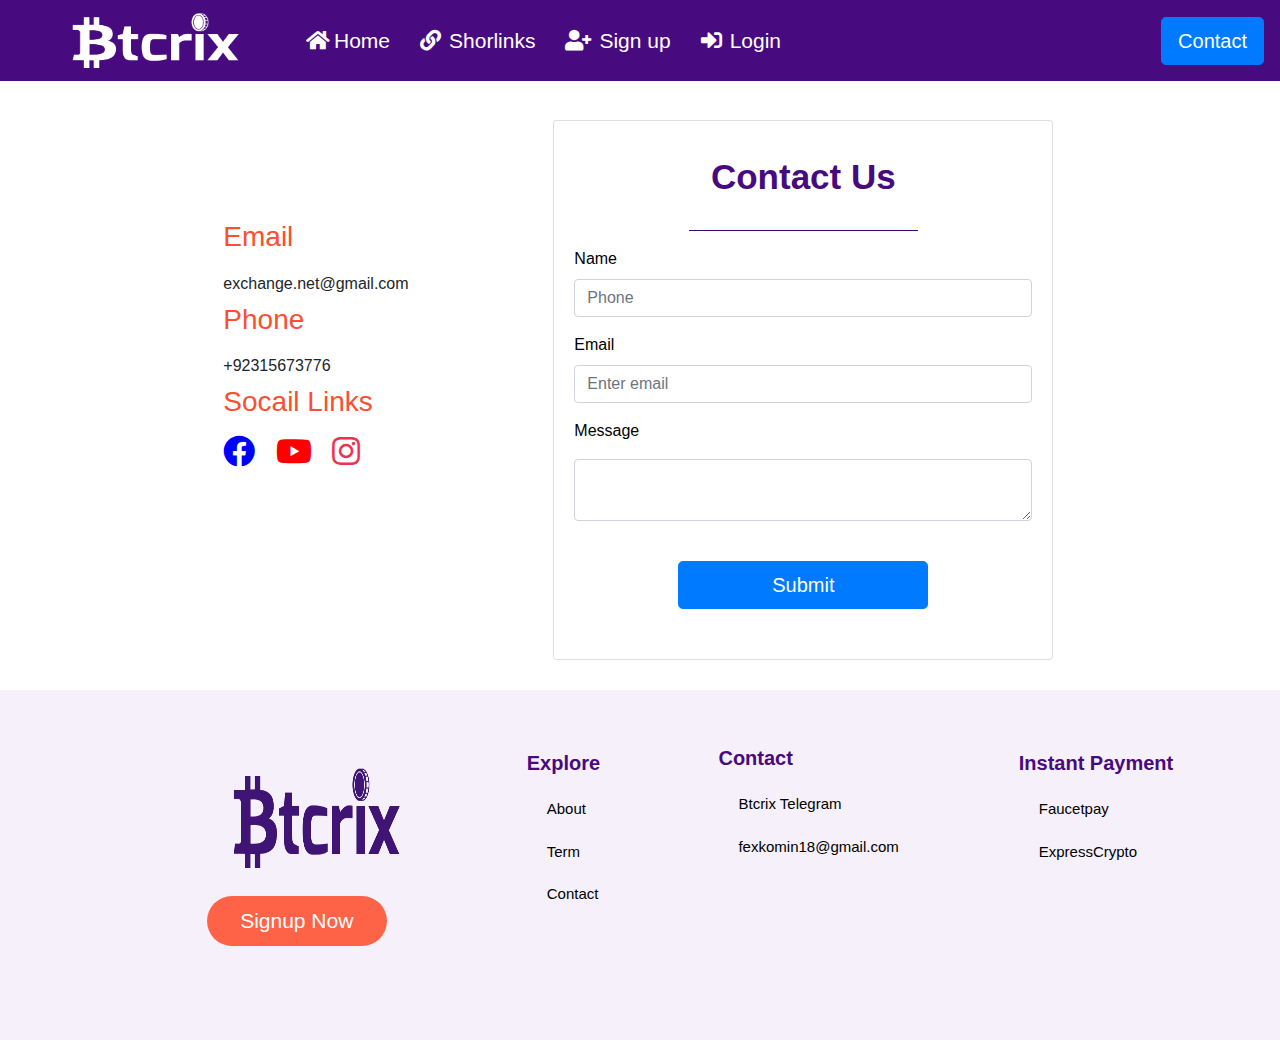
<file: contact.html>
<!DOCTYPE html>
<html lang="en">

<head>
    <meta charset="UTF-8">
    <meta http-equiv="X-UA-Compatible" content="IE=edge">
    <meta name="viewport" content="width=device-width, initial-scale=1.0">
    <title>Contact Us</title>
    <link rel="stylesheet" href="css/navbar.css">
    <link rel="stylesheet" href="css/contact.css">
    <link rel="stylesheet" href="css/footer.css">


    <!-----Font Awesome-->
    <link rel="stylesheet" href="https://cdnjs.cloudflare.com/ajax/libs/font-awesome/5.15.4/css/all.min.css"
        integrity="sha512-1ycn6IcaQQ40/MKBW2W4Rhis/DbILU74C1vSrLJxCq57o941Ym01SwNsOMqvEBFlcgUa6xLiPY/NS5R+E6ztJQ=="
        crossorigin="anonymous" referrerpolicy="no-referrer" />
    <!---Bootstrap-->
    <link rel="stylesheet" href="bootstrap/bootstrap.min.css">
</head>

<body>

    <div class="nav-container">
        <nav class="navbar navbar-expand-lg">
            <a class="navbar-brand" href="#">
                <img style="width: 180px; height: 55px;" src="images/logo.png" alt="logo">
            </a>
            <button class="navbar-toggler" type="button" data-toggle="collapse" data-target="#navbarSupportedContent"
                aria-controls="navbarSupportedContent" aria-expanded="" aria-label="Toggle navigation">
                <span class="navbar-toggler-icon color-white">
                    <img src="images/bars-solid.svg" alt="">
                </span>
            </button>

            <div class="collapse navbar-collapse" id="navbarSupportedContent">
                <ul class="navbar-nav mr-auto ml-4">
                    <li class="mynav-item active">
                        <a class="mynav-link" href="#">
                            <i class="fa fa-home fa-1x mr-1" style="color: #fff;" aria-hidden="true"></i>
                            Home <span class="sr-only">(current)</span></a>
                    </li>
                    <li class="mynav-item">
                        <a class="mynav-link" href="#">
                            <i class="fas fa-link fa-1x mr-2" style="color: #fff;" aria-hidden="true"></i>
                            Shorlinks</a>
                    </li>

                    <li class="mynav-item">
                        <a class="mynav-link" href="#">
                            <i class="fas fa-user-plus fa-1x mr-2" style="color: #fff;" aria-hidden="true"></i>
                            Sign up</a>
                    </li>
                    <li class="mynav-item">
                        <a class="mynav-link" href="#">
                            <i class="fas fa-sign-in-alt fa-1x mr-2" style="color: #fff;" aria-hidden="true"></i>
                            Login</a>
                    </li>

                </ul>
                <form class="form-inline my-2 my-lg-0">
                    <button class="contact-btn btn btn-lg btn-primary my-2 my-sm-0" type="submit">Contact</button>
                </form>
            </div>
        </nav>
    </div>

    <!------End of Navbar-->

    <div class="row mx-auto about-row">
        <div class="col-sm-3 col-6 left-section">
            <h3>Email</h3>
            <h6>exchange.net@gmail.com</h6>
            <h3>Phone</h3>
            <h6>+92315673776</h6>
            <h3>Socail Links</h3>
            <div class="social-links mt-3"></div>
            <span><i class="fab fa-facebook fa-2x" style="color: blue;"></i></span>
            <span><i class="fab fa-youtube fa-2x ml-3" style="color: red;"></i></span>
            <span><i class="fab fa-instagram fa-2x ml-3" style="color: rgb(238, 50, 81);"></i></span>


        </div>

        <div class="col-sm-5 col-11 right2">
            <div class="form-container card">
                <p class="main-heading">Contact Us</p>
                <center>
                    <hr>
                </center>
                <form>
                    <div class="form-group">
                        <label for="exampleInputPassword1">Name</label>
                        <input type="text" class="form-control" id="exampleInputPassword1" placeholder="Phone">
                    </div>
                    <div class="form-group">
                        <label for="exampleInputEmail1">Email</label>
                        <input type="email" class="form-control" id="exampleInputEmail1" aria-describedby="emailHelp"
                            placeholder="Enter email">
                    </div>
                    <p>Message</p>
                    <div class="form-group">
                        <textarea class="form-control"></textarea>
                    </div>

                    <br>
                    <div class="row mx-auto">
                        <button type="submit" class="btn mx-auto btn-primary btn-lg submitBtn">Submit</button>
                    </div>
                </form>
            </div>
        </div>
    </div>




    <!------Footer-->
    <div class="footer">
        <div class="footer-links-container">
            <div class="logo-dark-section common-class ul-container">
                <ul>
                    <li class="logo-li">
                        <img class="logo-dark" src="images/logo-dark.png" alt="">
                    </li>
                    <button class="register-btn mt-2">Signup Now</button>
                </ul>
            </div>
            <div class="first-section common-class ul-container">
                <ul>
                    <strong class="first-strong">Explore</strong>
                    <li>About</li>
                    <li>Term</li>
                    <li>Contact</li>
                </ul>
            </div>
            <div class="second-section common-class ul-container">
                <ul>
                    <strong class="second-strong">Contact</strong>
                    <li>Btcrix Telegram</li>
                    <li>fexkomin18@gmail.com</li>
                </ul>
            </div>

            <div class="third-section common-class ul-container">
                <ul>
                    <strong>Instant Payment</strong>
                    <li>Faucetpay</li>
                    <li>ExpressCrypto</li>

                </ul>
            </div>
        </div>
    </div>

    <!------End of footer-->



    <!------Bootstrap Cdn links------>
    <script src="bootstrap/jquery.min.js"></script>
    <script src="bootstrap/popper.min.js"></script>
    <script src="bootstrap/bootstrap.min.js"></script>

</body>

</html>
</file>
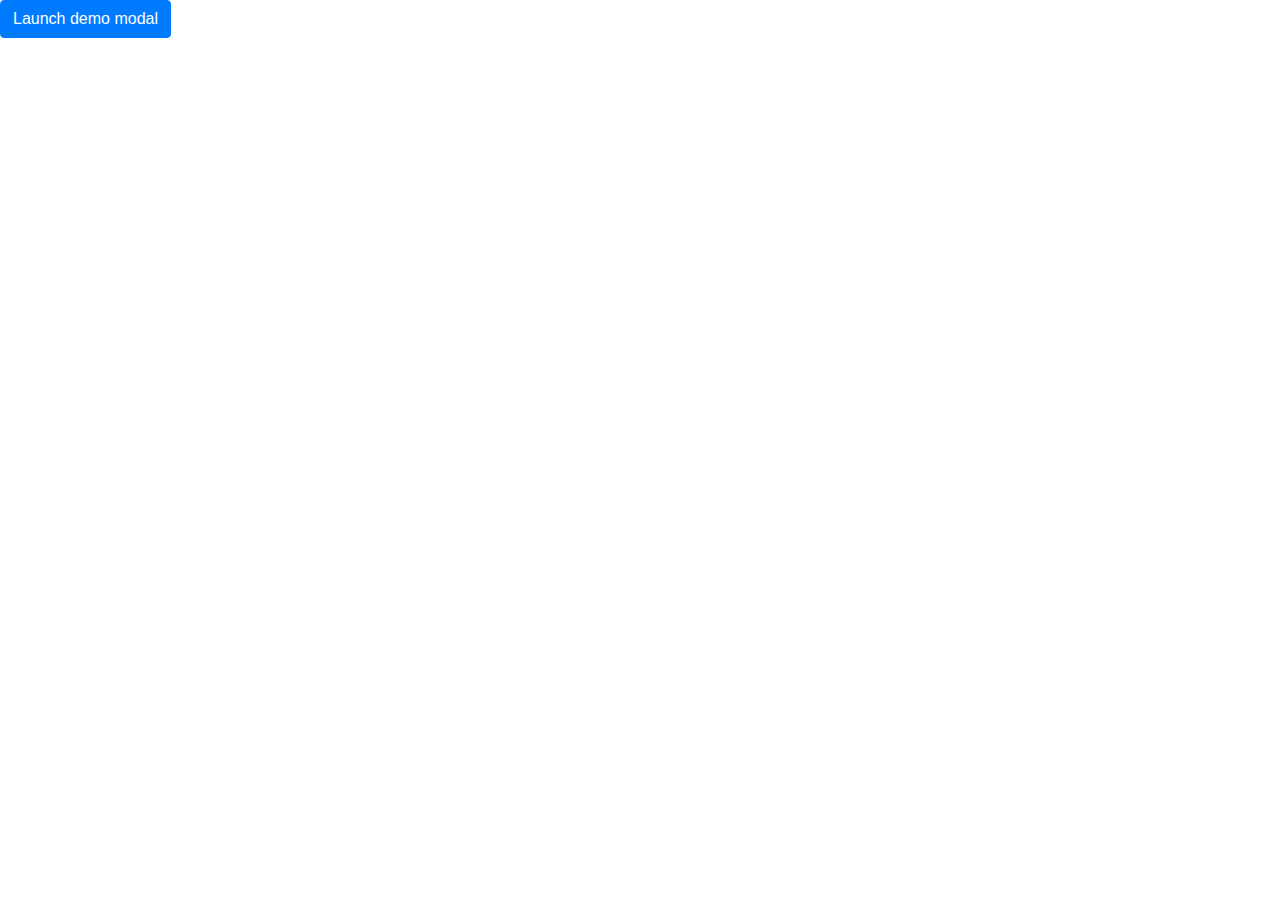
<file: modal.html>
<!DOCTYPE html>
<html lang="en">

<head>
    <meta charset="UTF-8">
    <meta http-equiv="X-UA-Compatible" content="IE=edge">
    <meta name="viewport" content="width=device-width, initial-scale=1.0">
    <title>Document</title>
    <link rel="stylesheet" href="bootstrap/bootstrap.min.css">
</head>

<body>

    <!-- Button trigger modal -->

    <button type="button" class="btn btn-primary" data-toggle="modal" data-target="#exampleModal">
        Launch demo modal
    </button>

    <!-- Modal -->
    <div class="modal fade" id="exampleModal" tabindex="-1" role="dialog" aria-labelledby="exampleModalLabel"
        aria-hidden="true">
        <div class="modal-dialog" role="document">
            <div class="modal-content">
                <div class="modal-header">
                    <h5 class="modal-title" id="exampleModalLabel" style="color:red">
                        Views Completed!.
                    </h5>
                    <button type="button" class="close" data-dismiss="modal" aria-label="Close">
                        <span aria-hidden="true">&times;</span>
                    </button>
                </div>
                <div class="modal-body">
                    The views of this campaign has been completed.
                </div>
                <div class="modal-footer">
                    <!-- <button type="button" class="btn btn-secondary" data-dismiss="modal">Ok</button> -->
                    <button type="button" class="btn btn-primary" onclick="refreshPage();">Close..</button>
                </div>
            </div>
        </div>
    </div>

    <script>
        function refreshPage() {
            location.reload();
        }
    </script>

    <!------Bootstrap Cdn links------>
    <script src="bootstrap/jquery.min.js"></script>
    <script src="bootstrap/popper.min.js"></script>
    <script src="bootstrap/bootstrap.min.js"></script>
</body>

</html>
</file>
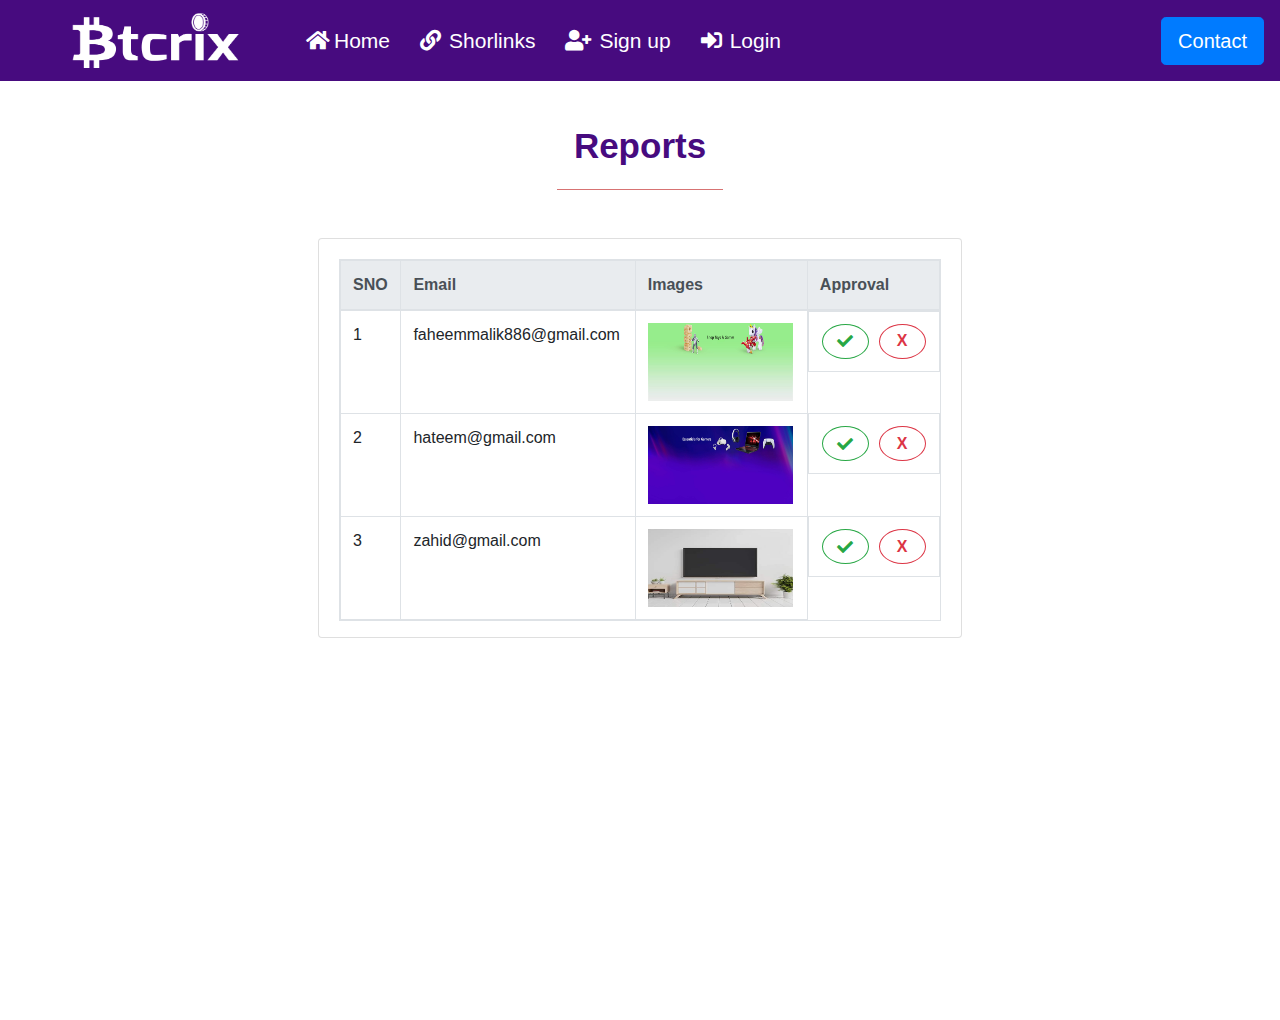
<file: reports.html>
<!DOCTYPE html>
<html lang="en">

<head>
    <meta charset="UTF-8">
    <meta http-equiv="X-UA-Compatible" content="IE=edge">
    <meta name="viewport" content="width=device-width, initial-scale=1.0">
    <title>Reports</title>
    <link rel="stylesheet" href="css/report.css">
    <link rel="stylesheet" href="css/navbar.css">

    <!-----Font Awesome-->
    <link rel="stylesheet" href="https://cdnjs.cloudflare.com/ajax/libs/font-awesome/5.15.4/css/all.min.css"
        integrity="sha512-1ycn6IcaQQ40/MKBW2W4Rhis/DbILU74C1vSrLJxCq57o941Ym01SwNsOMqvEBFlcgUa6xLiPY/NS5R+E6ztJQ=="
        crossorigin="anonymous" referrerpolicy="no-referrer" />
    <!---Bootstrap-->
    <link rel="stylesheet" href="bootstrap/bootstrap.min.css">
</head>

<body>

    <div class="image-show" id="fullImgBox">
        <img src="images/cr1.jpg" alt="" id="fullImg">
        <span onclick="closeImg()">X</span>
    </div>

    <div class="nav-container">
        <nav class="navbar navbar-expand-lg">
            <a class="navbar-brand" href="#">
                <img style="width: 180px; height: 55px;" src="images/logo.png" alt="logo">
            </a>
            <button class="navbar-toggler" type="button" data-toggle="collapse" data-target="#navbarSupportedContent"
                aria-controls="navbarSupportedContent" aria-expanded="" aria-label="Toggle navigation">
                <span class="navbar-toggler-icon color-white">
                    <img src="images/bars-solid.svg" alt="">
                </span>
            </button>

            <div class="collapse navbar-collapse" id="navbarSupportedContent">
                <ul class="navbar-nav mr-auto ml-4">
                    <li class="mynav-item active">
                        <a class="mynav-link" href="#">
                            <i class="fa fa-home fa-1x mr-1" style="color: #fff;" aria-hidden="true"></i>
                            Home <span class="sr-only">(current)</span></a>
                    </li>
                    <li class="mynav-item">
                        <a class="mynav-link" href="#">
                            <i class="fas fa-link fa-1x mr-2" style="color: #fff;" aria-hidden="true"></i>
                            Shorlinks</a>
                    </li>

                    <li class="mynav-item">
                        <a class="mynav-link" href="#">
                            <i class="fas fa-user-plus fa-1x mr-2" style="color: #fff;" aria-hidden="true"></i>
                            Sign up</a>
                    </li>
                    <li class="mynav-item">
                        <a class="mynav-link" href="#">
                            <i class="fas fa-sign-in-alt fa-1x mr-2" style="color: #fff;" aria-hidden="true"></i>
                            Login</a>
                    </li>

                </ul>
                <form class="form-inline my-2 my-lg-0">
                    <button class="contact-btn btn btn-lg btn-primary my-2 my-sm-0" type="submit">Contact</button>
                </form>
            </div>
        </nav>
    </div>

    <!------End of Navbar-->

    <div class="main-heading text-center">
        <p>Reports</p>
        <hr class="mx-auto" style="width: 13%;">
    </div>

    <div class="reports-container mt-5">
        <div class="row card">
            <div class="table table-bordered">
                <table>
                    <thead class="thead-light">
                        <th>SNO</th>
                        <th>Email</th>
                        <th>Images</th>
                        <th>Approval</th>
                    </thead>
                    <tr>
                        <td>1</td>
                        <td>
                            faheemmalik886@gmail.com
                        </td>
                        <td>
                            <img src="images/cr1.jpg" alt="" onclick="openImg(this.src)">
                        </td>
                        <td class="approval">
                            <button class="checkBtn btn btn-outline-success">
                                <i class="fas fa-check"></i>
                            </button>

                            <button class="crossBtn btn btn-outline-danger">X
                            </button>
                        </td>
                    </tr>
                    <tr>
                        <td>2</td>
                        <td>hateem@gmail.com</td>
                        <td>
                            <img src="images/cr2.jpg" alt="" onclick="openImg(this.src)">
                        </td>
                        <td class="approval">
                            <button class="checkBtn btn btn-outline-success">
                                <i class="fas fa-check"></i>
                            </button>

                            <button class="crossBtn btn btn-outline-danger">X
                            </button>
                        </td>
                    </tr>
                    <tr>
                        <td>3</td>
                        <td>zahid@gmail.com</td>
                        <td>
                            <img src="images/p5.jpg" alt="" onclick="openImg(this.src)">
                        </td>
                        <td class="approval">
                            <button class="checkBtn btn btn-outline-success">
                                <i class="fas fa-check"></i>
                            </button>

                            <button class="crossBtn btn btn-outline-danger">X
                            </button>
                        </td>
                    </tr>
                </table>
            </div>
        </div>
    </div>


    <!------Bootstrap Cdn links------>
    <script src="bootstrap/jquery.min.js"></script>
    <script src="bootstrap/popper.min.js"></script>
    <script src="bootstrap/bootstrap.min.js"></script>

    <script>
        var fullImgBox = document.getElementById('fullImgBox');
        var fullImg = document.getElementById('fullImg');

        function openImg(imgPath) {
            fullImgBox.style.display = 'flex';
            fullImg.src = imgPath;
        }

        function closeImg() {
            fullImgBox.style.display = 'none';
        }

    </script>

</body>

</html>
</file>
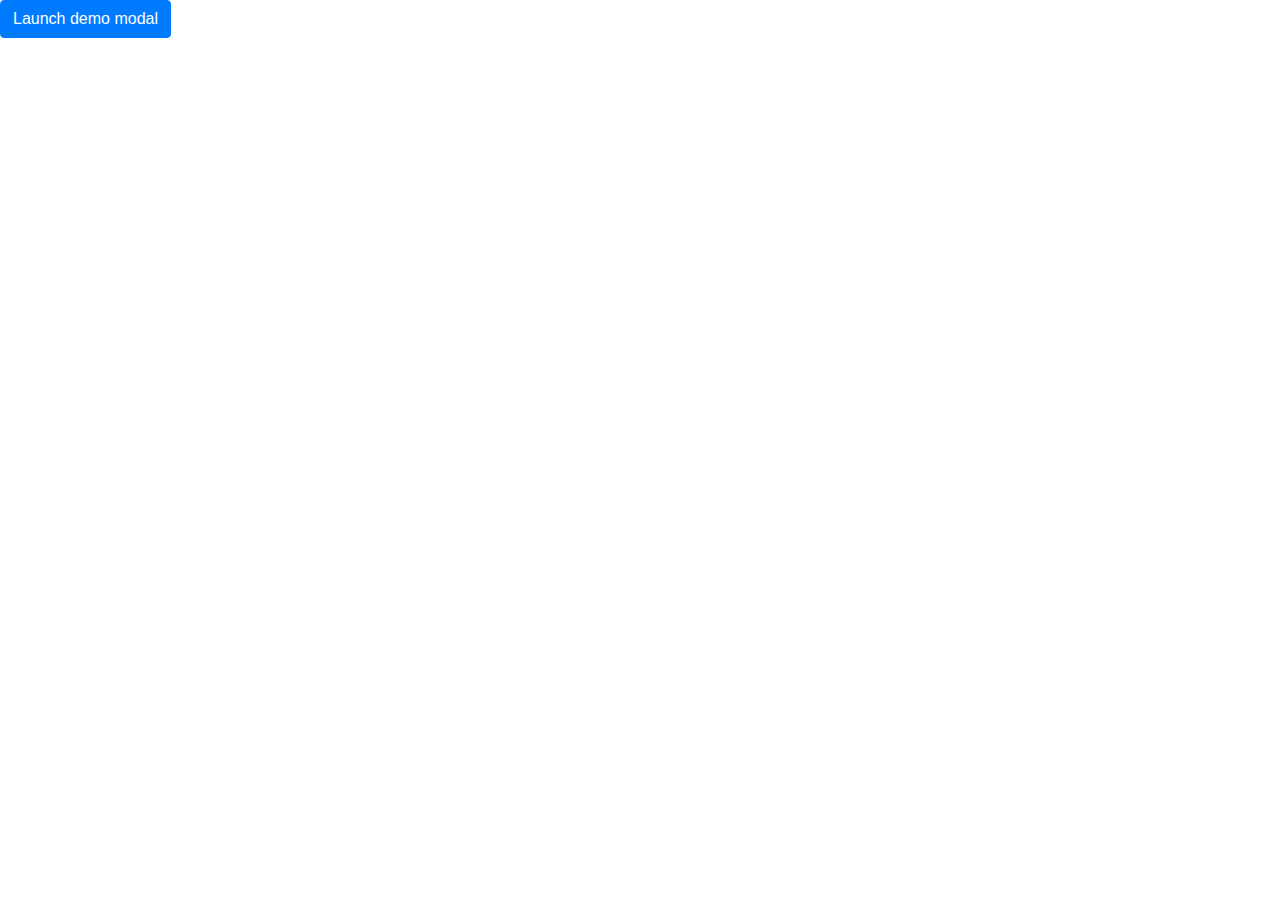
<file: signup.html>
<!DOCTYPE html>
<html lang="en">

<head>
    <meta charset="UTF-8">
    <meta http-equiv="X-UA-Compatible" content="IE=edge">
    <meta name="viewport" content="width=device-width, initial-scale=1.0">
    <link rel="stylesheet" href="bootstrap/bootstrap.min.css">
    <title>Sign up</title>
</head>

<body>

    <!-- Button trigger modal -->

    <button onclick="intervalStart()" type="button" class="btn btn-primary" data-toggle="modal"
        data-target="#exampleModal">
        Launch demo modal
    </button>


    <!-- Modal -->
    <div class="modal fade" id="exampleModal" tabindex="-1" role="dialog" aria-labelledby="exampleModalLabel"
        aria-hidden="true">
        <div class="modal-dialog" id="dialog" role="document">
            <div class="modal-content">
                <div class="modal-header">
                    <h5 class="modal-title" id="exampleModalLabel" style="color:blue">
                        Wait for...
                    </h5>
                    <button type="button" class="close" data-dismiss="modal" aria-label="Close">
                        <span aria-hidden="true">&times;</span>
                    </button>
                </div>
                <div class="modal-body" id="modal-body">
                    <h1 id="displayTimer">
                        20
                    </h1>
                </div>
                <div class="modal-footer">
                    <!-- <button type="button" class="btn btn-secondary" data-dismiss="modal">Ok</button> -->
                    <button type="button" class="btn btn-primary" class="close" data-dismiss="modal"
                        aria-label="Close">Close..</button>
                </div>
            </div>
        </div>
    </div>


    <script>
        var countTime = 20;
        var initialValue = 20;

        function intervalStart() {
            setInterval(() => {
                if (countTime != -1) {
                    countTimer();
                }
            }, 1000);
        }


        function countTimer() {
            countTime--;
            let displayTimer = document.getElementById('displayTimer');
            displayTimer.innerHTML = countTime;
            if (countTime == initialValue - 5) {

                let modal = document.getElementById('exampleModal');
                let dialog = document.getElementById('dialog');
                modal.style.display = 'none';
                dialog.style.display = 'none';


            }

        }



    </script>


    <script>
        function refreshPage() {
            location.reload();
        }
    </script>

    <!------Bootstrap Cdn links------>
    <script src="bootstrap/jquery.min.js"></script>
    <script src="bootstrap/popper.min.js"></script>
    <script src="bootstrap/bootstrap.min.js"></script>
</body>

</html>
</file>
<file: css/navbar.css>
.navbar{
    background-color: rgba(71,11,127,255) !important;
    width: 100%;
}

.nav-container{
     position: fixed;
    width: 100%;
    z-index: 998;
    top:0;
}

.mynav-item{
    display: block;
    display: flex;
    justify-content: center;
    align-items: center;
    padding: 10px;
    margin-left: 10px;
    /* height: 50px;
    width: 110px; */
}

.mynav-item:hover{
    /* background-color: rgb(221, 44, 13); */
    /* background-color: #FF4C29; */
    background-color: white;
    border-radius: 3px;
    transition: all .5s;
}

.mynav-item:hover>a{
    color: black;
}

.mynav-item:hover i{
    color: black !important;
}


.navbar-brand>img{
 margin-left: 50px;
}

ul li .mynav-link{
    display: flex;
    justify-content: center;
    align-items: center;
    text-decoration: none;
    font-size: 21px !important;
    color: white;
}

a:hover{
    text-decoration: none;
}

ul li .mynav-link:hover{
    text-decoration: none !important;
    /* color: rgb(255, 38, 0) !important; */
    transition: all .3s;
}
/* 
.btn{
    width: 150px !important;
    margin-left: -100px !important;
    border-radius: 100px;
} */

@media screen and (max-width:768px) {
    .navbar-brand>img{
    margin-left: 0px !important;
    width: 120px !important;
    height: 50px !important;
}

ul .mynav-item{
    display: flex !important;
    justify-content: center !important;
    align-items: center;
    width: 100%;
    margin-left: 0;
}

ul{
    display: block;
}

.contact-btn{
    display: none !important;
}
}
</file>
<file: css/contact.css>
@import url('https://fonts.googleapis.com/css2?family=Karla:ital,wght@1,300&display=swap');

.main-heading{
    color: rgba(71,11,127,255);
    text-align: center;
    margin-top: 10px;
    font-size: 35px;
    margin-bottom: 10px;
    font-weight: bold;
}

.form-container hr{
    background-color: rgba(71,11,127,255);
    width: 50%;
}

.left-section h3{
    color: rgb(250, 79, 49);
    margin-top: 10px;
}

.left-section h6{
    margin-top: 20px;
}

.right2{
    margin-left: 10px;
}

.left-section{
    margin-top: -100px;
}

.form-container{
    width: 500px;
    padding: 20px;
    color: black;
    height: 540px;
    border-radius: 5px;
}


.about-row{
    margin-top: 120px;
    display: flex;
    justify-content: center;
    align-items: center;
    margin-bottom: 20px;
}

.social-links span{
    cursor: pointer;
}

.about-content{
    font-family: 'Karla', sans-serif;
    font-size: 18px;
    font-weight: 700;
    letter-spacing: 2px;
    font-style: italic;
    line-height: 30px;

}

.submitBtn{
    width: 250px !important;
}

@media screen and (max-width:768px) {

    .left-section{
      margin-bottom: 20px;
      margin-top: -20px;
    }

    .right2{
        margin-left: 0px;
    }

    .form-container{
        width: 300px;
        
    }

    
    .left-section hr{
        margin-left: 20px !important;
    }


   
}
</file>
<file: css/footer.css>
.footer{
    background-color: #f5f0f9;
    height: 350px;
    width: 100%;
    margin-top: 30px;
    display: flex;
    justify-content: center;
    align-items: center;
}

.register-btn{
    width: 180px;
    height: 50px;
    outline: none;
    border: none;
    color: white;
    cursor: pointer;
    border-radius: 50px;
    font-size: 21px;
    background-color: tomato;
}

.register-btn:hover{
    opacity: 1;
    transition: all .8s;
    background-color: rgb(250, 79, 49);
    color: white;
}

.logo-dark{
    width: 180px;
    height: 100px;
}

.logo-dark-section{
    margin-left: -100px;
}

.logo-li:hover{
    border: none;
}

 .second-section{
    margin-top: -5px;

    }

.footer-links-container{
    margin-top: -20px;
    display: flex;
    justify-content: space-around;
}

.common-class{
    margin-left: 60px;
}

.footer .ul-container li{
    list-style-type: none;
    font-size: 15px !important;
    padding: 0px !important;
    margin: 20px !important;
    font-weight: normal;
    cursor: pointer;
    color: black;
}

.footer .ul-container li:hover{
    background-color: transparent;
    border-bottom: 1px solid rgba(71,11,127,255);
}

strong{
    font-size: 20px;
    color: rgba(71,11,127,255);
}

@media screen and (max-width:720px) {
    .footer{
        flex-wrap: wrap;
        height: auto;
    }

    .footer-links-container{
        display: flex;
        flex-wrap: wrap;
        /* align-items: flex-start; */
        align-items: center;
        flex-grow: 1;
        margin-top: 10px;
    }

    .footer-links-container .first-section{
        margin-top: -66px;
    }

    .footer-links-container .third-section{
        margin-top: -66px;
    }

    .second-section{
    margin-bottom: -50px;

    }

    .common-class{
        flex-grow: 1;
        margin: 10px;
        /* flex-basis:auto; */
        justify-content: center;
    }
}

@media screen and (max-width:521px) {
.footer .ul-container li{
      font-size: 11px !important;
    }

    strong{
        font-size: 12px;
    }
}

@media screen and (max-width:450px) {

    .footer{
        display: flex;
        /* justify-content: center; */
    }
    .footer-links-container{
        flex-wrap: wrap;
        flex-grow: 1;
        flex-direction: column;
        flex-basis: 1000px;
        /* align-items: center; */
        /* justify-content: center; */
    }

    .footer .ul-container li{
        display: flex;
        justify-content: flex-start;
        align-items: flex-start;
      font-size: 14px !important;
    }


    .footer .ul-container>strong{
        display: flex;
        justify-content: center;
      align-items: center;
    }

     strong{
        font-size: 15px;
    }

    .first-strong{
        margin-left: 10px;
    }

     .second-strong{
        margin-left: 50px;
    }

    .common-class{
        flex-grow: 1;
        /* justify-content: center;
        align-items:center; */
    }

    .footer-links-container .first-section{
        margin-top: 0px;
    }

     .footer-links-container .third-section{
        margin-top: 0px;
    }
}

@media screen and (max-width:331px) {
        .footer .ul-container li{
            font-size: 12px !important;
        }
}
</file>
<file: css/report.css>
*{
    box-sizing: border-box;
    padding: 0;
    margin: 0;
    font-family: 'Nunito', sans-serif;

}

body{
    height: 100vh;
    width: 100%;
}

.image-show{
    height: 100vh;
    width: 100%;
    display: none;
    justify-content: center;
    align-items: center;
    background-color: rgba(0, 0, 0, 0.9);
    position: fixed;
    top: 0;
    left: 0;
    z-index: 999;
}

.image-show img{
    width: 90%;
    max-width: 500px;
    max-height: 90%;
}

.image-show span{
    position: absolute;
    top:5%;
    right: 5%;
    font-size: 30px;
    color: #fff;
    cursor: pointer;
}


.main-heading{
    color: rgba(71,11,127,255);
    margin-top: 120px;
    text-align: center;
    font-size: 35px;
    margin-bottom: 30px;
    font-weight: bold;
}

.checkBtn{
   width: 47px !important;
   border-radius: 50% !important;
   display: flex !important;
   justify-content: center !important;
   align-items: center !important;
   height: 35px;
    
}

.crossBtn{
   width: 47px !important;
    border-radius: 50% !important;
    height: 35px;
    display: flex !important;
    justify-content: center !important;
    align-items: center !important;
    font-weight: 700 !important;
    margin-left: 10px;
}

.approval{
    display: flex;
    justify-content: center;
    align-items: center;
}

.second-heading{
    color: rgba(71,11,127,255);
    margin-top: 10px;
    text-align: center;
    font-size: 35px;
    margin-bottom: 30px;
    font-weight: bold;
}

hr{
    background-color: lightcoral;
    color: lightcoral;
    width: 100%;
}

.table img{
    width: 145px;
    height: 78px;
    cursor: pointer;
}

.reports-container{
    display: flex;
    justify-content: center;
    align-items: center;
    z-index: 100;
}

.card{
    padding-left: 20px;
    padding-right: 20px;
    padding-top: 20px;
    overflow-y: auto;
}

table{
    width: 600px;
}


@media screen and (max-width:768px) {
    table{
        width: 80px !important;
    }

    .image-show span{
        top: 21%;
        right: 9%;
    }

    .table-striped{
        display: block;
       width: 100%;
       overflow-x: auto;
    }

    .card{
        padding: 0px;
    }

    .reports-container{
        margin-left: 15px;
        margin-right: 20px;
    }

    .table img{
        width: 55px;
        height: 35px;
    }

    tr{
        font-size: 10px;
    }

    .approval{
        flex-direction: column;
    }

    .checkBtn{
        width: 30px !important;
        margin-left: -20px;
         height: 25px;
    }

    .crossBtn{
        width: 30px !important;
        margin-top: 8px;
        height: 25px;
        font-weight: 300;
        margin-left: -20px !important;
    }

    .fa-check{
        font-size: 11px;
    }

}
</file>
